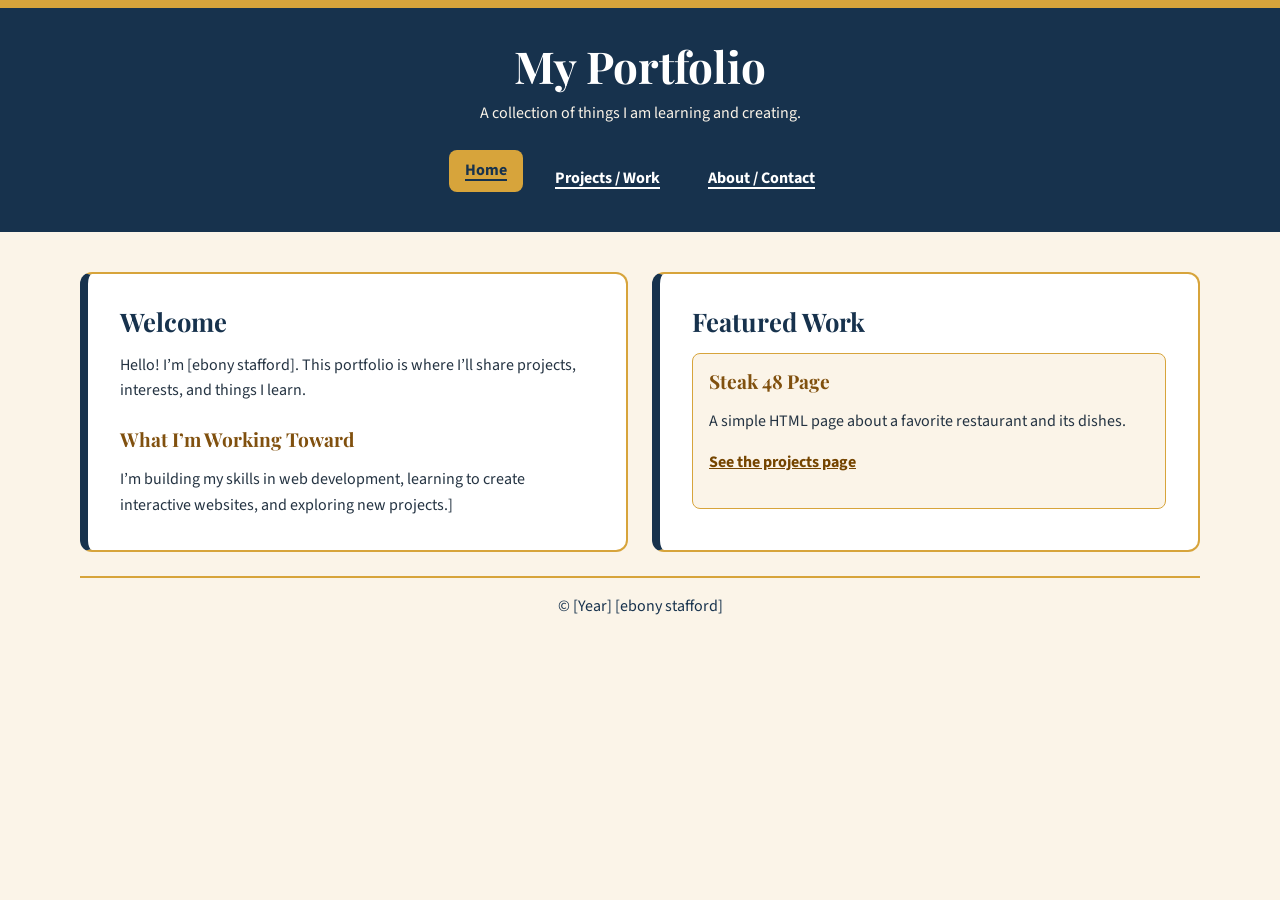
<file: index.html>
<!DOCTYPE html>
<html lang="en">
<head>
  <meta charset="UTF-8">
  <meta name="viewport" content="width=device-width, initial-scale=1.0">
  <meta name="description" content="A collection of things I am learning and creating.">
  <title>Home | My Portfolio</title>
  <link rel="preconnect" href="https://fonts.googleapis.com">
  <link rel="preconnect" href="https://fonts.gstatic.com" crossorigin>
  <link href="https://fonts.googleapis.com/css2?family=Playfair+Display:wght@600;700&family=Source+Sans+3:wght@400;600;700&display=swap" rel="stylesheet">
  <link rel="stylesheet" href="styles.css">
</head>
<body>
  <a class="skip-link" href="#main-content">Skip to main content</a>
  <header id="page-header"><div class="site-header">
    <h1>My Portfolio</h1><p>A collection of things I am learning and creating.</p>
    <nav aria-label="Main navigation"><ul class="nav-list">
      <li><a href="index.html" aria-current="page">Home</a></li><li><a href="projects.html">Projects / Work</a></li><li><a href="about.html">About / Contact</a></li>
    </ul></nav>
  </div></header>
  <main class="page-content" id="main-content">
    <section class="content-section"><h2>Welcome</h2>
      <p>Hello! I’m [ebony stafford]. This portfolio is where I’ll share projects, interests, and things I learn.</p>
      <h3>What I’m Working Toward</h3><p>I’m building my skills in web development, learning to create interactive websites, and exploring new projects.]</p>
    </section>
    <section class="content-section"><h2>Featured Work</h2>
      <article class="project-card"><h3>Steak 48 Page</h3><p>A simple HTML page about a favorite restaurant and its dishes.</p><p><a href="projects.html">See the projects page</a></p></article>
    </section>
  </main>
  <footer class="site-footer"><p>© [Year] [ebony stafford]</p></footer>
</body>
</html>
</file>
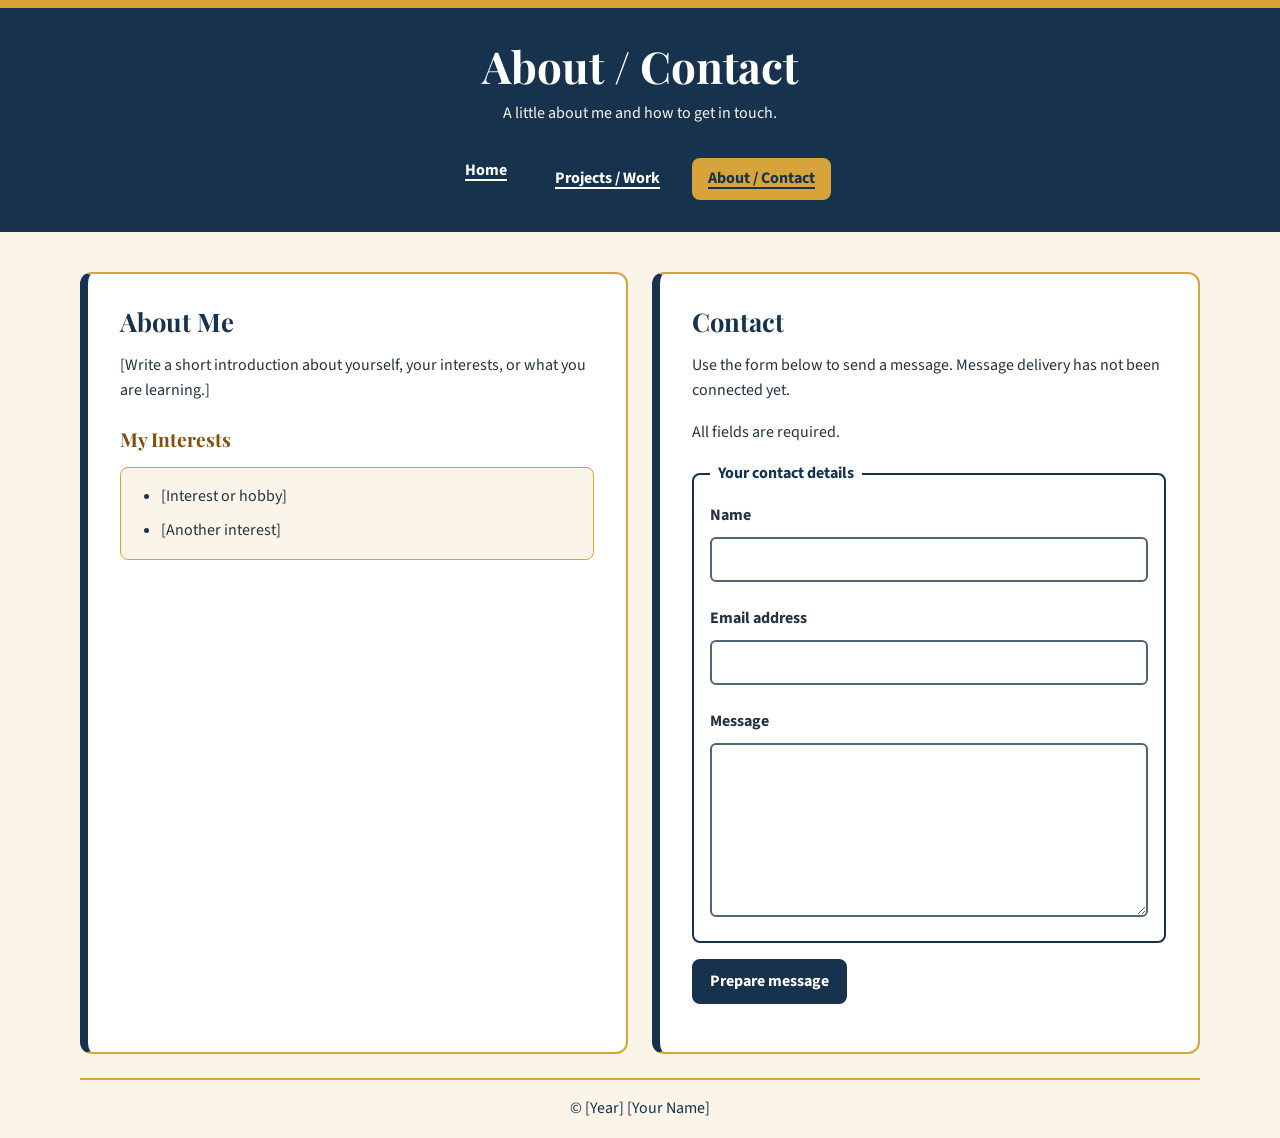
<file: about.html>
<!DOCTYPE html>
<html lang="en">
<head>
  <meta charset="UTF-8">
  <meta name="viewport" content="width=device-width, initial-scale=1.0">
  <meta name="description" content="About me and how to get in touch.">
  <title>About / Contact | My Portfolio</title>
  <link rel="preconnect" href="https://fonts.googleapis.com"><link rel="preconnect" href="https://fonts.gstatic.com" crossorigin>
  <link href="https://fonts.googleapis.com/css2?family=Playfair+Display:wght@600;700&family=Source+Sans+3:wght@400;600;700&display=swap" rel="stylesheet">
  <link rel="stylesheet" href="styles.css">
</head>
<body>
  <a class="skip-link" href="#main-content">Skip to main content</a>
  <header id="page-header"><div class="site-header">
    <h1>About / Contact</h1><p>A little about me and how to get in touch.</p>
    <nav aria-label="Main navigation"><ul class="nav-list">
      <li><a href="index.html">Home</a></li><li><a href="projects.html">Projects / Work</a></li><li><a href="about.html" aria-current="page">About / Contact</a></li>
    </ul></nav>
  </div></header>
  <main class="page-content" id="main-content">
    <section class="content-section"><h2>About Me</h2>
      <p>[Write a short introduction about yourself, your interests, or what you are learning.]</p>
      <h3>My Interests</h3><ul class="interest-list"><li>[Interest or hobby]</li><li>[Another interest]</li></ul>
    </section>
    <section class="content-section"><h2>Contact</h2>
      <p>Use the form below to send a message. Message delivery has not been connected yet.</p>
      <form class="contact-form" id="contact-form" novalidate>
        <p id="form-instructions">All fields are required.</p>
        <fieldset>
          <legend>Your contact details</legend>
          <div class="form-field">
            <label for="contact-name">Name</label>
            <input id="contact-name" name="name" type="text" autocomplete="name" required aria-describedby="contact-name-error">
            <p class="field-error" id="contact-name-error" aria-live="polite"></p>
          </div>
          <div class="form-field">
            <label for="contact-email">Email address</label>
            <input id="contact-email" name="email" type="email" autocomplete="email" required aria-describedby="contact-email-error">
            <p class="field-error" id="contact-email-error" aria-live="polite"></p>
          </div>
          <div class="form-field">
            <label for="contact-message">Message</label>
            <textarea id="contact-message" name="message" rows="6" required aria-describedby="contact-message-error"></textarea>
            <p class="field-error" id="contact-message-error" aria-live="polite"></p>
          </div>
        </fieldset>
        <button class="submit-button" type="submit">Prepare message</button>
        <p class="form-status" id="form-status" role="status" aria-live="polite" aria-atomic="true"></p>
      </form>
    </section>
  </main>
  <footer class="site-footer"><p>© [Year] [Your Name]</p></footer>
  <script>
    const contactForm = document.querySelector("#contact-form");
    const contactFields = [...contactForm.querySelectorAll("input, textarea")];
    const formStatus = document.querySelector("#form-status");

    function validateField(field) {
      let message = "";
      if (field.validity.valueMissing) {
        message = "Enter your " + (field.name === "name" ? "name" : field.name === "email" ? "email address" : "message") + ".";
      } else if (field.type === "email" && field.validity.typeMismatch) {
        message = "Enter an email address in the format name@example.com.";
      }

      const error = document.querySelector("#" + field.id + "-error");
      error.textContent = message;
      if (message) {
        field.setAttribute("aria-invalid", "true");
      } else {
        field.removeAttribute("aria-invalid");
      }
      return !message;
    }

    contactFields.forEach((field) => {
      field.addEventListener("input", () => {
        validateField(field);
        formStatus.textContent = "";
      });
    });

    contactForm.addEventListener("submit", (event) => {
      event.preventDefault();
      const invalidFields = contactFields.filter((field) => !validateField(field));
      if (invalidFields.length) {
        formStatus.textContent = "Please correct the highlighted fields.";
        invalidFields[0].focus();
        return;
      }
      formStatus.textContent = "The form is complete, but message delivery is not connected, so nothing was sent.";
    });
  </script>
</body>
</html>
</file>
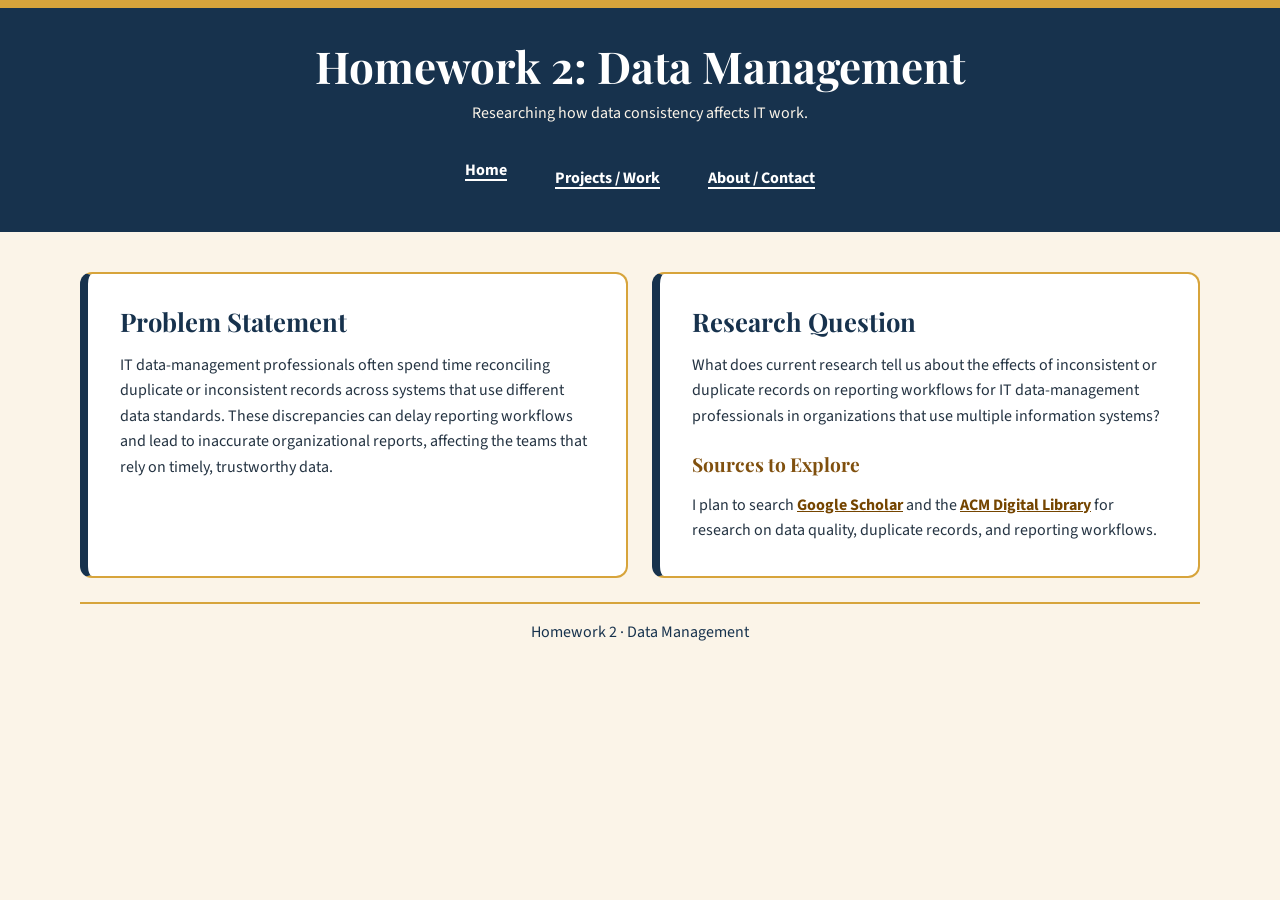
<file: homework2.html>
<!DOCTYPE html>
<html lang="en">
<head>
  <meta charset="UTF-8">
  <meta name="viewport" content="width=device-width, initial-scale=1.0">
  <meta name="description" content="Homework 2 research problem and question about data management.">
  <title>Homework 2: Data Management | My Portfolio</title>
  <link rel="preconnect" href="https://fonts.googleapis.com">
  <link rel="preconnect" href="https://fonts.gstatic.com" crossorigin>
  <link href="https://fonts.googleapis.com/css2?family=Playfair+Display:wght@600;700&family=Source+Sans+3:wght@400;600;700&display=swap" rel="stylesheet">
  <link rel="stylesheet" href="styles.css">
</head>
<body>
  <header id="page-header"><div class="site-header">
    <h1>Homework 2: Data Management</h1>
    <p>Researching how data consistency affects IT work.</p>
    <nav aria-label="Main navigation"><ul class="nav-list">
      <li><a href="index.html">Home</a></li>
      <li><a href="projects.html">Projects / Work</a></li>
      <li><a href="about.html">About / Contact</a></li>
    </ul></nav>
  </div></header>
  <main class="page-content">
    <section class="content-section">
      <h2>Problem Statement</h2>
      <p>IT data-management professionals often spend time reconciling duplicate or inconsistent records across systems that use different data standards. These discrepancies can delay reporting workflows and lead to inaccurate organizational reports, affecting the teams that rely on timely, trustworthy data.</p>
    </section>
    <section class="content-section">
      <h2>Research Question</h2>
      <p>What does current research tell us about the effects of inconsistent or duplicate records on reporting workflows for IT data-management professionals in organizations that use multiple information systems?</p>
      <h3>Sources to Explore</h3>
      <p>I plan to search <a href="https://scholar.google.com/">Google Scholar</a> and the <a href="https://dl.acm.org/">ACM Digital Library</a> for research on data quality, duplicate records, and reporting workflows.</p>
    </section>
  </main>
  <footer class="site-footer"><p>Homework 2 · Data Management</p></footer>
</body>
</html>
</file>
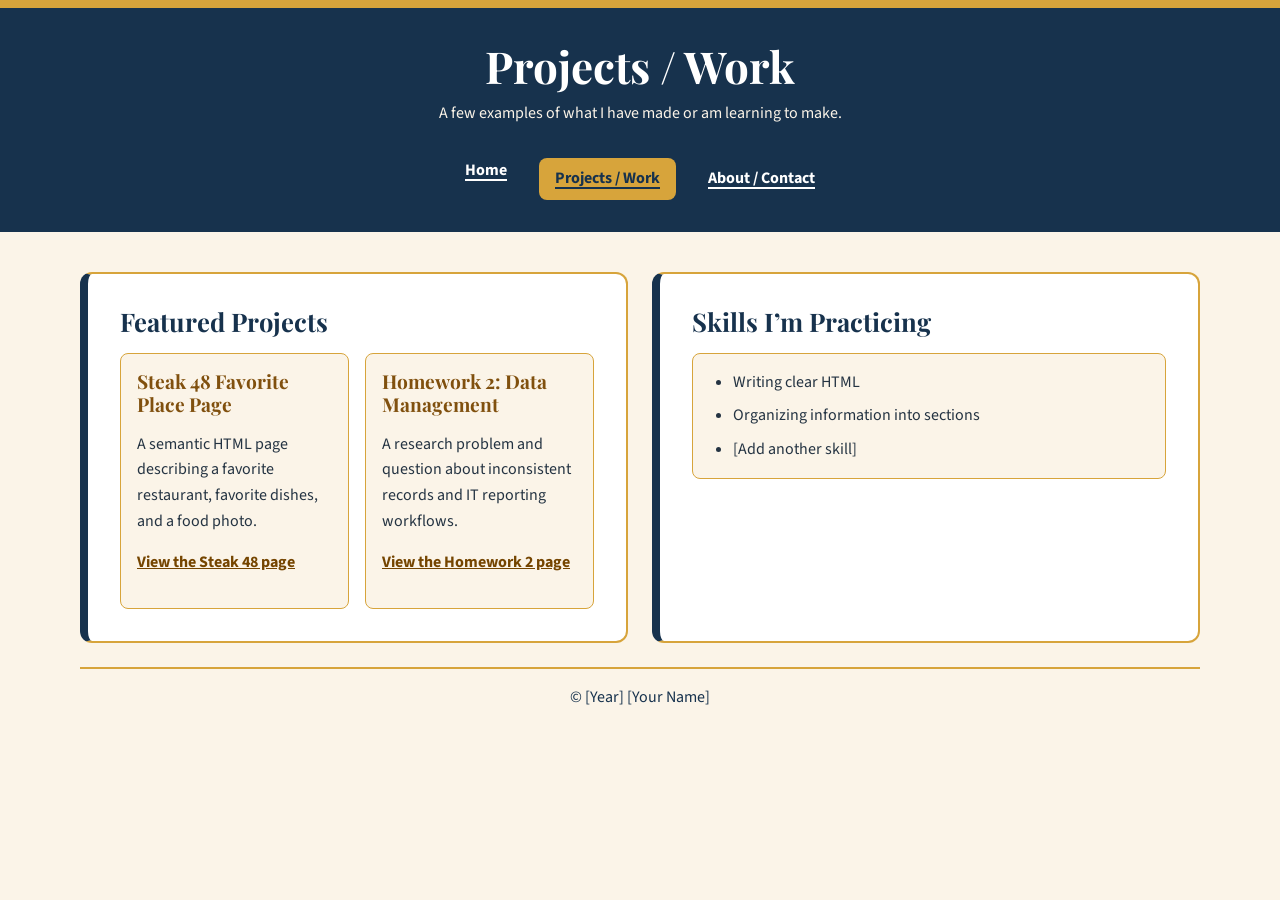
<file: projects.html>
<!DOCTYPE html>
<html lang="en">
<head>
  <meta charset="UTF-8">
  <meta name="viewport" content="width=device-width, initial-scale=1.0">
  <meta name="description" content="A few examples of what I have made or am learning to make.">
  <title>Projects / Work | My Portfolio</title>
  <link rel="preconnect" href="https://fonts.googleapis.com"><link rel="preconnect" href="https://fonts.gstatic.com" crossorigin>
  <link href="https://fonts.googleapis.com/css2?family=Playfair+Display:wght@600;700&family=Source+Sans+3:wght@400;600;700&display=swap" rel="stylesheet">
  <link rel="stylesheet" href="styles.css">
</head>
<body>
  <a class="skip-link" href="#main-content">Skip to main content</a>
  <header id="page-header"><div class="site-header">
    <h1>Projects / Work</h1><p>A few examples of what I have made or am learning to make.</p>
    <nav aria-label="Main navigation"><ul class="nav-list">
      <li><a href="index.html">Home</a></li><li><a href="projects.html" aria-current="page">Projects / Work</a></li><li><a href="about.html">About / Contact</a></li>
    </ul></nav>
  </div></header>
  <main class="page-content" id="main-content">
    <section class="content-section"><h2>Featured Projects</h2><div class="project-grid">
      <article class="project-card"><h3>Steak 48 Favorite Place Page</h3><p>A semantic HTML page describing a favorite restaurant, favorite dishes, and a food photo.</p><p><a href="steak-48.html">View the Steak 48 page</a></p></article>
      <article class="project-card"><h3>Homework 2: Data Management</h3><p>A research problem and question about inconsistent records and IT reporting workflows.</p><p><a href="homework2.html">View the Homework 2 page</a></p></article>
    </div></section>
    <section class="content-section"><h2>Skills I’m Practicing</h2><ul class="interest-list">
      <li>Writing clear HTML</li><li>Organizing information into sections</li><li>[Add another skill]</li>
    </ul></section>
  </main>
  <footer class="site-footer"><p>© [Year] [Your Name]</p></footer>
</body>
</html>
</file>
<file: styles.css>
/* Palette: navy, warm gold, cream, and white. Spacing uses 8px steps. */
:root {
  --navy: #17324d; --gold: #d7a43b; --cream: #fbf4e8; --white: #ffffff; --ink: #243342;
  --space-1: 8px; --space-2: 16px; --space-3: 24px; --space-4: 32px; --space-5: 40px; --space-6: 48px;
}
* { box-sizing: border-box; }
html { overflow-x: clip; }
body { margin: 0; border-top: var(--space-1) solid var(--gold); background: var(--cream); color: var(--ink); font-family: "Source Sans 3", Arial, sans-serif; font-size: 1rem; line-height: 1.6; }
#page-header { padding: var(--space-3) var(--space-2); background: var(--navy); color: var(--cream); text-align: center; }
.site-header { max-width: 1120px; margin: 0 auto; }
.skip-link { position: fixed; z-index: 10; top: var(--space-2); left: var(--space-2); transform: translateY(-200%); padding: var(--space-1) var(--space-2); border: 3px solid var(--navy); border-radius: 8px; background: var(--white); color: var(--navy); font-weight: 700; }
.skip-link:focus { transform: translateY(0); outline: 3px solid var(--navy); outline-offset: 2px; }
h1, h2, h3 { color: var(--navy); font-family: "Playfair Display", Georgia, serif; line-height: 1.2; }
#page-header h1 { margin: 0 0 var(--space-1); color: var(--white); font-size: clamp(1.75rem, 6vw, 2.75rem); }
#page-header p { margin: 0 0 var(--space-3); }
nav ul { display: flex; flex-wrap: wrap; justify-content: center; gap: var(--space-1) var(--space-2); margin: 0; padding: 0; list-style: none; }
nav a { display: inline-block; padding: var(--space-1) var(--space-2); border-radius: 8px; color: var(--white); font-weight: 700; text-decoration-thickness: 2px; text-underline-offset: 4px; }
nav a:hover, nav a:focus-visible, nav a[aria-current="page"] { background: var(--gold); color: var(--navy); }
.page-content { display: grid; grid-template-columns: minmax(0, 1fr); gap: var(--space-2); width: min(100% - var(--space-4), 1120px); margin: var(--space-3) auto; }
.content-section { min-width: 0; padding: var(--space-3); border: 2px solid var(--gold); border-left: var(--space-1) solid var(--navy); border-radius: 12px; background: var(--white); }
h2 { margin: 0 0 var(--space-2); font-size: 1.6rem; }
h3 { margin: var(--space-3) 0 var(--space-1); color: #80500e; font-size: 1.2rem; }
.content-section > :last-child { margin-bottom: 0; }
.project-grid { display: grid; grid-template-columns: minmax(0, 1fr); gap: var(--space-2); }
.project-card { padding: var(--space-2); border: 1px solid var(--gold); border-radius: 8px; background: var(--cream); }
.project-card h3 { margin-top: 0; }
.interest-list, .dish-list { margin: var(--space-2) 0 0; padding: var(--space-2) var(--space-2) var(--space-2) var(--space-5); border: 1px solid var(--gold); border-radius: 8px; background: var(--cream); }
li + li { margin-top: var(--space-1); }
figure { max-width: 680px; margin: var(--space-2) auto 0; padding: var(--space-2); border: 2px solid var(--navy); border-radius: 12px; background: var(--cream); }
figure img { display: block; width: 100%; height: auto; border-radius: 8px; }
figcaption { margin-top: var(--space-1); color: var(--navy); font-size: 0.95rem; }
a { color: #754500; font-weight: 700; }
a:focus-visible, button:focus-visible, input:focus-visible, textarea:focus-visible { outline: 3px solid var(--navy); outline-offset: 3px; }
nav a:focus-visible { outline-color: var(--white); }
.contact-form { display: grid; gap: var(--space-2); margin-top: var(--space-2); }
.contact-form p { margin: 0; }
.contact-form fieldset { display: grid; gap: var(--space-2); min-width: 0; margin: 0; padding: var(--space-2); border: 2px solid var(--navy); border-radius: 8px; }
.contact-form legend { padding: 0 var(--space-1); color: var(--navy); font-weight: 700; }
.form-field { display: grid; gap: var(--space-1); }
.form-field label { color: var(--ink); font-weight: 700; }
.form-field input, .form-field textarea { width: 100%; padding: var(--space-1); border: 2px solid #526477; border-radius: 6px; background: var(--white); color: var(--ink); font: inherit; }
.form-field textarea { resize: vertical; }
.form-field [aria-invalid="true"] { border-color: #9b1c1c; }
.field-error { min-height: 0; color: #9b1c1c; font-weight: 700; }
.field-error:not(:empty) { min-height: 1.6em; }
.submit-button { justify-self: start; padding: var(--space-1) var(--space-2); border: 2px solid var(--navy); border-radius: 8px; background: var(--navy); color: var(--white); font: inherit; font-weight: 700; cursor: pointer; }
.submit-button:hover { background: var(--gold); color: var(--navy); }
.form-status { color: var(--navy); font-weight: 700; }
.site-footer { width: min(100% - var(--space-4), 1120px); margin: var(--space-3) auto 0; padding: var(--space-2); border-top: 2px solid var(--gold); color: var(--navy); text-align: center; }
.site-footer p { margin: 0; }
/* 320px uses the single-column base layout and keeps all content fluid. */
@media (min-width: 768px) {
  #page-header { padding: var(--space-4) var(--space-3); }
  .page-content { grid-template-columns: repeat(2, minmax(0, 1fr)); gap: var(--space-3); margin-top: var(--space-4); }
  .project-grid { grid-template-columns: repeat(2, minmax(0, 1fr)); }
  .steak-layout .dish-section { grid-column: 1 / -1; }
}
@media (min-width: 1200px) {
  .page-content { grid-template-columns: repeat(2, minmax(0, 1fr)); gap: var(--space-3); margin-top: var(--space-5); }
  .steak-layout { grid-template-columns: repeat(3, minmax(0, 1fr)); }
  .steak-layout .dish-section { grid-column: auto; }
  .content-section { padding: var(--space-4); }
}
</file>
